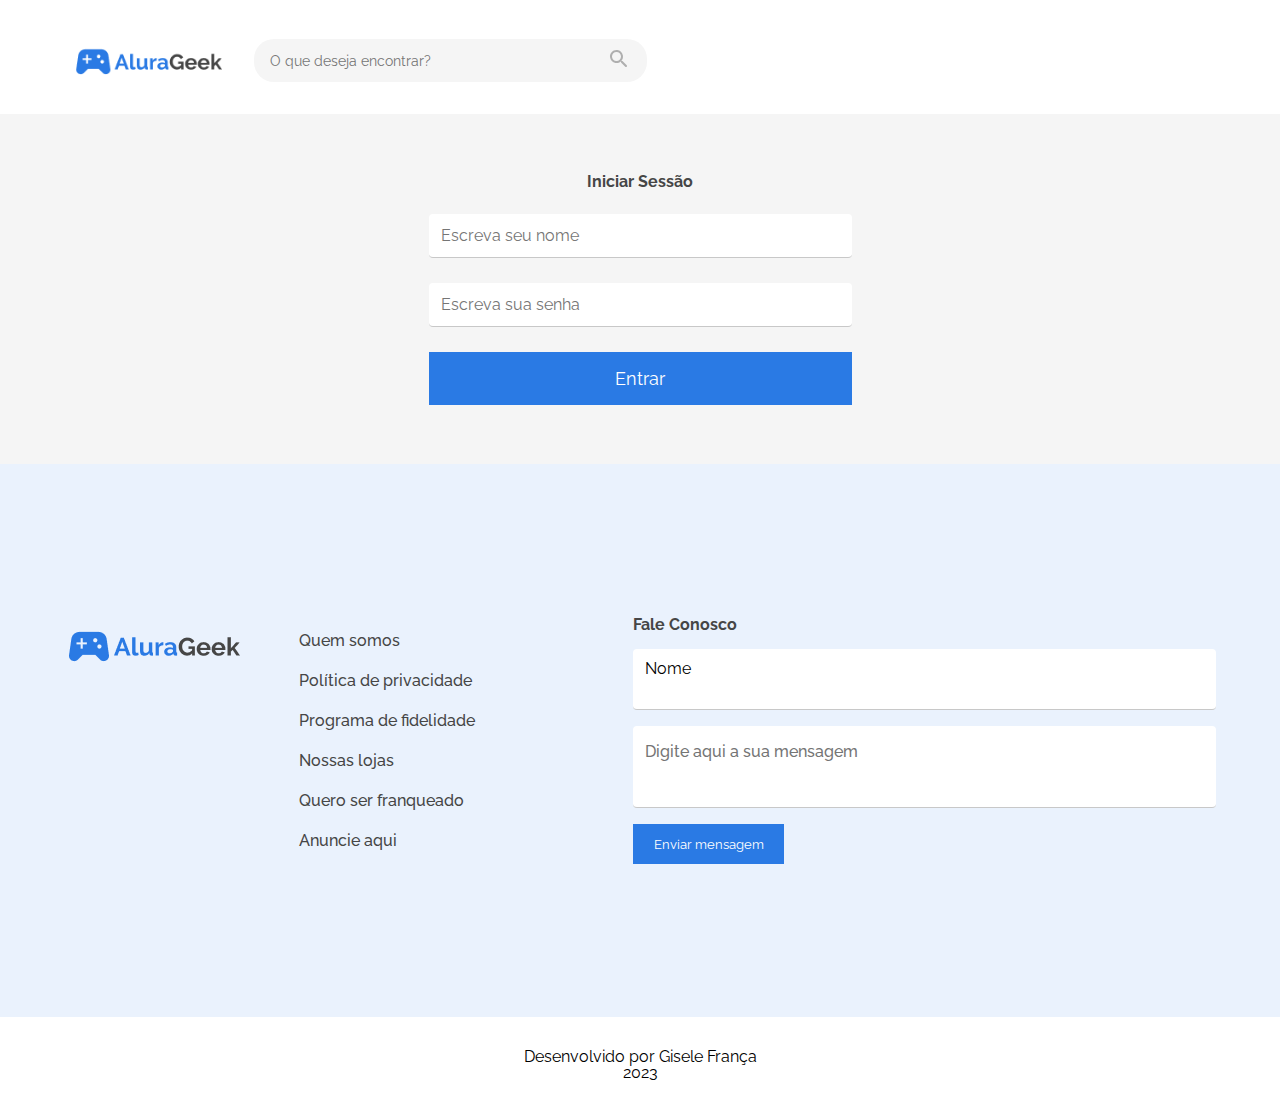
<file: Pages/tela-login.html>
<!DOCTYPE html>
<html lang="pt-br">
<head>
    <meta charset="UTF-8">
    <meta name="viewport" content="width=device-width, initial-scale=1.0">
    <title>Tela de Login</title>
    <link rel="stylesheet" href="../Assets/CSS/reset.css">
    <link rel="stylesheet" href="../Assets/CSS/base.css">

    <link rel="stylesheet" href="../Assets/CSS/cabecalho/cabecalho.css">
    <link rel="stylesheet" href="../Assets/CSS/cabecalho/cabecalho-pesquisar.css">
    <link rel="stylesheet" href="../Assets/CSS/cabecalho/cabecalho-logo.css"> 
    <link rel="stylesheet" href="../Assets/CSS/cabecalho/cabecalho-botao-login.css">
    <link rel="stylesheet" href="../Assets/CSS/cabecalho/cabecalho-pesquisa-mobil.css">

    <link rel="stylesheet" href="../Assets/CSS/banner/banner.css">
    <link rel="stylesheet" href="../Assets/CSS/banner/banner-text.css">
    <link rel="stylesheet" href="../Assets/CSS/banner/banner-img.css">
    <link rel="stylesheet" href="../Assets/CSS/banner/banner-botao.css">

    <link rel="preconnect" href="https://fonts.googleapis.com">
    <link rel="preconnect" href="https://fonts.gstatic.com" crossorigin>
    <link href="https://fonts.googleapis.com/css2?family=Raleway:ital,wght@0,400;1,700&display=swap" rel="stylesheet">

    <link rel="stylesheet" href="../Assets/CSS/Produtos/produtos.css">
    <link rel="stylesheet" href="../Assets/CSS/Produtos/produtos-text.css">
    <link rel="stylesheet" href="../Assets/CSS/Produtos/produtos-list.css">
    <link rel="stylesheet" href="../Assets/CSS/Produtos/produtos-itens.css">

    <link rel="stylesheet" href="../Assets/CSS/footer/rodape.css">
    <link rel="stylesheet" href="../Assets/CSS/footer/rodape__logo.css">
    <link rel="stylesheet" href="../Assets/CSS/footer/rodape-links.css">
    <link rel="stylesheet" href="../Assets/CSS/footer/rodape-formulario.title.css">
    <link rel="stylesheet" href="../Assets/CSS/footer/rodape-formulario.css">
    <link rel="stylesheet" href="../Assets/CSS/footer/rodape-formulario-acao.css">
    <link rel="stylesheet" href="../Assets/CSS/footer/rodape-creditos.css">

    <link rel="stylesheet" href="../Assets/CSS/container-Login/container.css">
    <link rel="stylesheet" href="../Assets/CSS/container-Login/container-login.css">
    <link rel="stylesheet" href="../Assets/CSS/container-Login/container-login-title.css">
    <link rel="stylesheet" href="../Assets/CSS/container-Login/container-login-data.css">
    <link rel="stylesheet" href="../Assets/CSS/container-Login/container-login-btn.css">
    <link rel="stylesheet" href="../Assets/CSS/container-Login/container-login-form.css">

    <link rel="stylesheet" href="../Assets/CSS/cabecalho-login/cabecalho-login.css">

    <link rel="stylesheet" href="../Assets/CSS/footer-login/footer-login.css">

</head>
<body>
    <header class="cabecalho cabecalho__login">

        <div class="cabecalho__logo"></div>
    
        <div class="pesquisar-telas-grandes">
            <input class="cabecalho__pesquisar-telas-grandes" placeholder="O que deseja encontrar? "></input>
            <button class="cabecalho__pesquisar-telas-grandes-btn"><img src="../Assets/Imagens/search.svg" alt="lupa, botão pesquisar"></button>
        </div>
    
        <div >
            <button class="cabecalho__pesquisar"> <img src="../Assets/Imagens/search.svg" alt="botão pesquisar"></button>
    
        </div>
        <div class="cabecalho__pesquisa-mobile" id="cabecalho-pesquisar-mobile">
            <button class="btn-input-sair-mobile"><img class="input-sair-mobile" src="../Assets/Imagens/excluir.png" alt="voltar"></button>
            <div class="input-pesquisar-mobile">
                <input class="cabecalho__pesquisar-telas-grandes" placeholder="O que deseja encontrar? "></input>
                <button class="btn-pesquisar-mobile">
                <img src="../Assets/Imagens/search.svg" alt="lupa, botão pesquisar"> 
                </button>
            </div>
        </div>
    
     </header>

     <main class="container">
        <div class="container__login">

            <h2 class="container__login-title">Iniciar Sessão</h2>

            <form class="container__login-form" action="">
                <input class="container__login-data" type="text" placeholder="Escreva seu nome">
                <input class="container__login-data" type="text" placeholder="Escreva sua senha">
                <button class="container__login-btn banner__botao">Entrar</button>
    
             </form>

        </div>
     </main>

     <footer class="rodape rodape-login">
        <div class="rodape__conteudo rodape__conteudo-login">
            <div class="logo-link">
                <div class="rodape__logo" alt="logo">
                  <img class="rodape__logo-img" src="../Assets/Imagens/Logo.png">
                  </div>
                  <div class="rodape__links">
                 <ul>
                     <li class="rodape__links-itens"><a href="#">Quem somos</a></li>
                     <li class="rodape__links-itens"><a href="#">Política de privacidade</a></li>
                     <li class="rodape__links-itens"><a href="#">Programa de fidelidade</a></li>
                     <li class="rodape__links-itens"><a href="#">Nossas lojas</a></li>
                     <li class="rodape__links-itens"><a href="#">Quero ser franqueado</a></li>
                     <li class="rodape__links-itens"><a href="#">Anuncie aqui</a></li>
                
                 </ul>
                  </div>
            </div>
              <div class="rodape__formulario">
             <h3 class="rodape__formulario-title">
                 Fale Conosco
             </h3>
             <form action="" class="rodape__formulario-acao" >
                 <div class="label-form-input">
                     <label for="form-input">Nome</label>
                     <input id="form-input" class="formulario__input" type="text">
                 </div>
                 <textarea class="formulario__textarea" placeholder="Digite aqui a sua mensagem"></textarea>
                 <button class="formulario__btn">Enviar mensagem</button>
             </form>
              </div>
        </div>
     
       <div class="rodape__creditos">
         <p>Desenvolvido por Gisele França</p>
         <p>2023</p>
       </div>
     
     
      </footer>
    
</body>
</html>
</file>
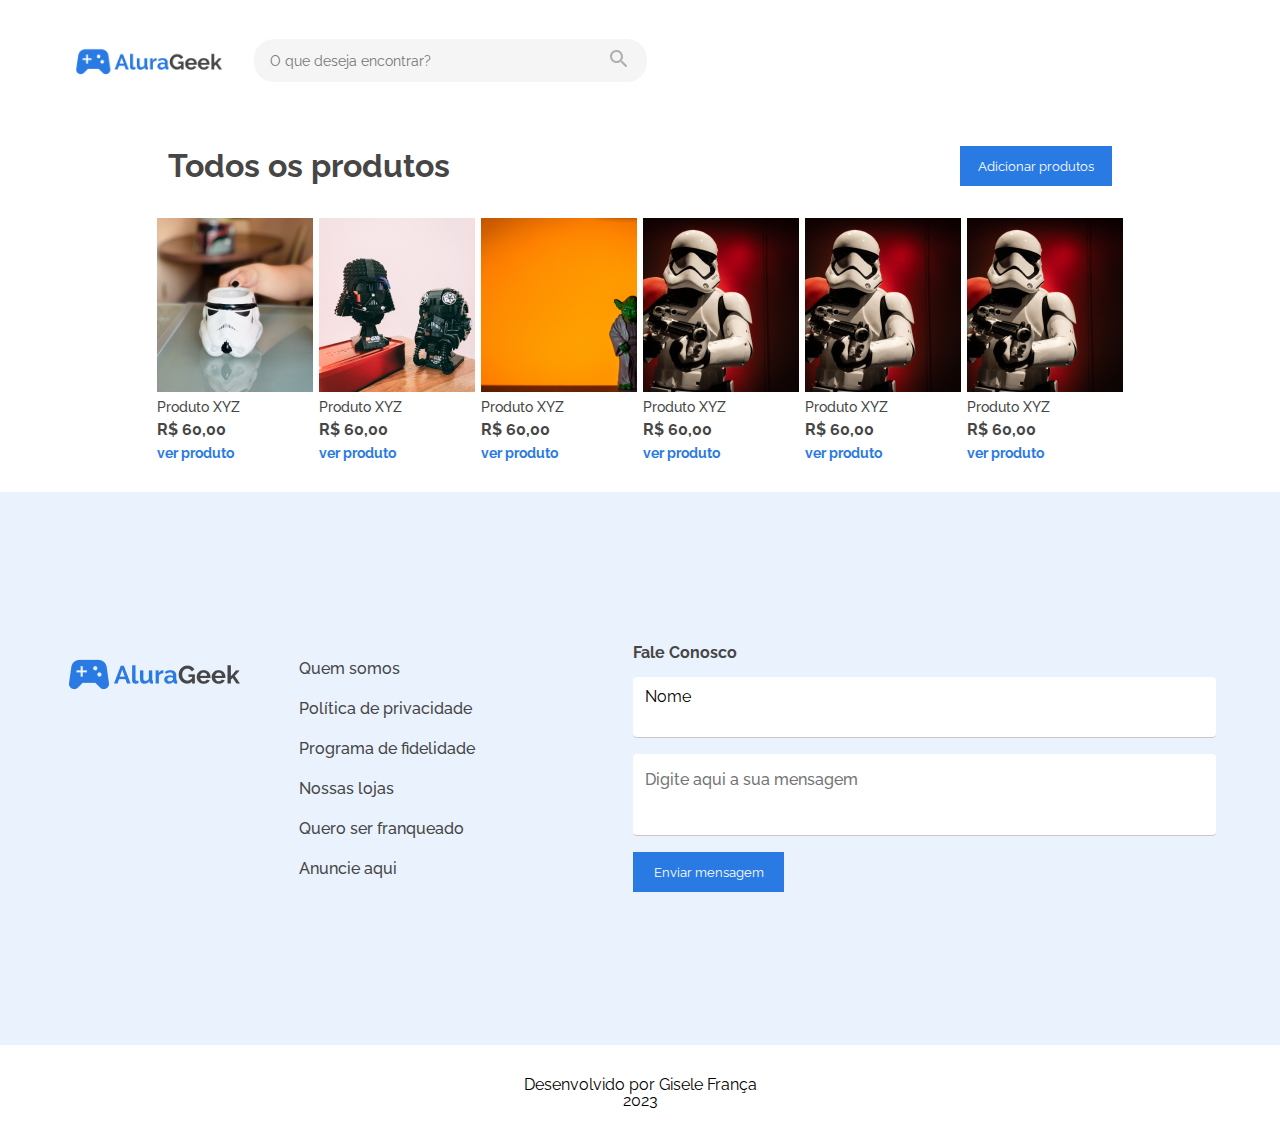
<file: Pages/todos-os-produtos.html>
<!DOCTYPE html>
<html lang="pt-br">
<head>
    <meta charset="UTF-8">
    <meta name="viewport" content="width=device-width, initial-scale=1.0">
    <title>Ver todos os produtos</title>
    <link rel="stylesheet" href="../Assets/CSS/reset.css">
    <link rel="stylesheet" href="../Assets/CSS/base.css">

    <link rel="stylesheet" href="../Assets/CSS/cabecalho/cabecalho.css">
    <link rel="stylesheet" href="../Assets/CSS/cabecalho/cabecalho-pesquisar.css">
    <link rel="stylesheet" href="../Assets/CSS/cabecalho/cabecalho-logo.css"> 
    <link rel="stylesheet" href="../Assets/CSS/cabecalho/cabecalho-botao-login.css">
    <link rel="stylesheet" href="../Assets/CSS/cabecalho/cabecalho-pesquisa-mobil.css">

    <link rel="stylesheet" href="../Assets/CSS/banner/banner.css">
    <link rel="stylesheet" href="../Assets/CSS/banner/banner-text.css">
    <link rel="stylesheet" href="../Assets/CSS/banner/banner-img.css">
    <link rel="stylesheet" href="../Assets/CSS/banner/banner-botao.css">

    <link rel="preconnect" href="https://fonts.googleapis.com">
    <link rel="preconnect" href="https://fonts.gstatic.com" crossorigin>
    <link href="https://fonts.googleapis.com/css2?family=Raleway:ital,wght@0,400;1,700&display=swap" rel="stylesheet">

    <link rel="stylesheet" href="../Assets/CSS/Produtos/produtos.css">
    <link rel="stylesheet" href="../Assets/CSS/Produtos/produtos-text.css">
    <link rel="stylesheet" href="../Assets/CSS/Produtos/produtos-list.css">
    <link rel="stylesheet" href="../Assets/CSS/Produtos/produtos-itens.css">

    <link rel="stylesheet" href="../Assets/CSS/footer/rodape.css">
    <link rel="stylesheet" href="../Assets/CSS/footer/rodape__logo.css">
    <link rel="stylesheet" href="../Assets/CSS/footer/rodape-links.css">
    <link rel="stylesheet" href="../Assets/CSS/footer/rodape-formulario.title.css">
    <link rel="stylesheet" href="../Assets/CSS/footer/rodape-formulario.css">
    <link rel="stylesheet" href="../Assets/CSS/footer/rodape-formulario-acao.css">
    <link rel="stylesheet" href="../Assets/CSS/footer/rodape-creditos.css">

    <link rel="stylesheet" href="../Assets/CSS/container-Login/container.css">
    <link rel="stylesheet" href="../Assets/CSS/container-Login/container-login.css">
    <link rel="stylesheet" href="../Assets/CSS/container-Login/container-login-title.css">
    <link rel="stylesheet" href="../Assets/CSS/container-Login/container-login-data.css">
    <link rel="stylesheet" href="../Assets/CSS/container-Login/container-login-btn.css">
    <link rel="stylesheet" href="../Assets/CSS/container-Login/container-login-form.css">

    <link rel="stylesheet" href="../Assets/CSS/cabecalho-login/cabecalho-login.css">

    <link rel="stylesheet" href="../Assets/CSS/footer-login/footer-login.css">

    <link rel="stylesheet" href="../Assets/CSS/container-todos-produtos/produtos-btn.css">

    <link rel="stylesheet" href="../Assets/CSS/container-todos-produtos/container__todos-texto.css">
</head>
<body>
    <header class="cabecalho cabecalho__login">

        <div class="cabecalho__logo"></div>
    
        <div class="pesquisar-telas-grandes">
            <input class="cabecalho__pesquisar-telas-grandes" placeholder="O que deseja encontrar? "></input>
            <button class="cabecalho__pesquisar-telas-grandes-btn"><img src="../Assets/Imagens/search.svg" alt="lupa, botão pesquisar"></button>
        </div>
    
        <div >
            <button class="cabecalho__pesquisar"> <img src="../Assets/Imagens/search.svg" alt="botão pesquisar"></button>
    
        </div>
        <div class="cabecalho__pesquisa-mobile" id="cabecalho-pesquisar-mobile">
            <button class="btn-input-sair-mobile"><img class="input-sair-mobile" src="../Assets/Imagens/excluir.png" alt="voltar"></button>
            <div class="input-pesquisar-mobile">
                <input class="cabecalho__pesquisar-telas-grandes" placeholder="O que deseja encontrar? "></input>
                <button class="btn-pesquisar-mobile">
                <img src="../Assets/Imagens/search.svg" alt="lupa, botão pesquisar"> 
                </button>
            </div>
        </div>
    
     </header>

     <section class="produtos">
            
        <div class="produtos__texto container__todos-texto">
            <h3 class="produtos__titulo">Todos os produtos</h3>
            <button class="produtos__btn"><a href="" >Adicionar produtos</a></button>
        </div>
        <div class="produtos__itens">
            <ul>
                <li class="produtos__list">
                    <img class="produtos__img" src="../Assets/Imagens/starwars1.png" alt="imagem de produtos">
                    <p class="nome__produtos">Produto XYZ</p>
                    <p class="preco__produtos">R$ 60,00</p>
                    <p class="link__produtos"><a href="#">ver produto</a></p>
                </li>
                <li class="produtos__list">
                    <img class="produtos__img" src="../Assets/Imagens/starwars2.png" alt="imagem de produtos">
                    <p class="nome__produtos">Produto XYZ</p>
                    <p class="preco__produtos">R$ 60,00</p>
                    <p class="link__produtos"><a href="#">ver produto</a></p>
                </li>
                <li class="produtos__list">
                    <img class="produtos__img" src="../Assets/Imagens/starwars3.png" alt="imagem de produtos">
                    <p class="nome__produtos">Produto XYZ</p>
                    <p class="preco__produtos">R$ 60,00</p>
                    <p class="link__produtos"><a href="#">ver produto</a></p>
                </li>
                <li class="produtos__list">
                    <img class="produtos__img" src="../Assets/Imagens/starwars4.png" alt="imagem de produtos">
                    <p class="nome__produtos">Produto XYZ</p>
                    <p class="preco__produtos">R$ 60,00</p>
                    <p class="link__produtos"><a href="#">ver produto</a></p>
                </li>
                <li class="produtos__list">
                    <img class="produtos__img" src="../Assets/Imagens/starwars4.png" alt="imagem de produtos">
                    <p class="nome__produtos">Produto XYZ</p>
                    <p class="preco__produtos">R$ 60,00</p>
                    <p class="link__produtos"><a href="#">ver produto</a></p>
                </li>
                <li class="produtos__list">
                    <img class="produtos__img" src="../Assets/Imagens/starwars4.png" alt="imagem de produtos">
                    <p class="nome__produtos">Produto XYZ</p>
                    <p class="preco__produtos">R$ 60,00</p>
                    <p class="link__produtos"><a href="#">ver produto</a></p>
                </li>
            </ul>
        </div>

</section>

     <footer class="rodape rodape-login">
        <div class="rodape__conteudo rodape__conteudo-login">
            <div class="logo-link">
                <div class="rodape__logo" alt="logo">
                  <img class="rodape__logo-img" src="../Assets/Imagens/Logo.png">
                  </div>
                  <div class="rodape__links">
                 <ul>
                     <li class="rodape__links-itens"><a href="#">Quem somos</a></li>
                     <li class="rodape__links-itens"><a href="#">Política de privacidade</a></li>
                     <li class="rodape__links-itens"><a href="#">Programa de fidelidade</a></li>
                     <li class="rodape__links-itens"><a href="#">Nossas lojas</a></li>
                     <li class="rodape__links-itens"><a href="#">Quero ser franqueado</a></li>
                     <li class="rodape__links-itens"><a href="#">Anuncie aqui</a></li>
                
                 </ul>
                  </div>
            </div>
              <div class="rodape__formulario">
             <h3 class="rodape__formulario-title">
                 Fale Conosco
             </h3>
             <form action="" class="rodape__formulario-acao" >
                 <div class="label-form-input">
                     <label for="form-input">Nome</label>
                     <input id="form-input" class="formulario__input" type="text">
                 </div>
                 <textarea class="formulario__textarea" placeholder="Digite aqui a sua mensagem"></textarea>
                 <button class="formulario__btn">Enviar mensagem</button>
             </form>
              </div>
        </div>
     
       <div class="rodape__creditos">
         <p>Desenvolvido por Gisele França</p>
         <p>2023</p>
       </div>
     
     
      </footer>
    
</body>
</html>
</file>
<file: Assets/CSS/base.css>
*{
    box-sizing: border-box;
    padding: 0;
    margin: 0;
    font-family: 'Raleway', sans-serif;
}


:root{
    --fundo-cabecalho: #FFFFFF;
    --azul: #2A7AE4;
    --preto: #464646;
    --raleway: Raleway;
}
</file>
<file: Assets/CSS/cabecalho/cabecalho.css>
.cabecalho {
    display: flex;
    align-items: center;
    justify-content: space-between;
    padding: 16px;
    flex-wrap: wrap;
    
}

@media(min-width: 768px) and (max-width: 1024px){
    .cabecalho{
        padding: 16px 32px;
        
}
}

@media(min-width: 1024px){
    .cabecalho{
        align-items: flex-end;
        padding: 32px 16px; 
        margin: 0 4rem;
        justify-content: left;
        flex-wrap: nowrap;
          
}
}
</file>
<file: Assets/CSS/cabecalho/cabecalho-pesquisar.css>
.pesquisar-telas-grandes{
    border-radius: 20px;
    background-color: #F5F5F5;
    display: flex;
    align-items: center;
    justify-content: space-between;
    column-gap: 8px;
    padding: 8px 16px;
    width: 272px;

    display:none;
}

.pesquisar-telas-grandes img{
    filter:opacity(0.4);
}

.cabecalho__pesquisar-telas-grandes{
    background-color: #F5F5F5;
    border:none;
    color:#A2A2A2;
    font-family: 'Raleway', sans-serif;
    font-size: 14px;
    font-weight: 400;
    width: 80%;
}
.cabecalho__pesquisar-telas-grandes-btn{
    background-color: #F5F5F5;
    border: none;
}


.cabecalho__pesquisar{
    background-color: #fff;
    border: none;
}

.cabecalho__pesquisar img{
    height: 24px;
    width: 24px;
}

@media(min-width: 768px) and (max-width: 1024px){
 
    .cabecalho__pesquisar{
        display: none;
    }

    .pesquisar-telas-grandes{
        display: block;
        display: flex;
        align-items: center;
        margin-left: 2rem;
    }

}@media(min-width: 1024px){

    .cabecalho__pesquisar{
        display: none;
    }

    .pesquisar-telas-grandes{
        display: block;
        display: flex;
        align-items: center;
        margin-left: 2rem;
        width: 393px;
    }
  
}
</file>
<file: Assets/CSS/cabecalho/cabecalho-logo.css>
.cabecalho__logo{
    background: url(../../Imagens/Logo.png);
    background-size: cover;
    width: 100px;
    height: 28px;
}

@media(min-width: 768px){
    .cabecalho__logo{
        height: 35px;
        width: 150px;
        
    }

}

@media(min-width: 1024px){
    .cabecalho__logo{
        height: 35px;
        align-self: center;
    }

}
</file>
<file: Assets/CSS/cabecalho/cabecalho-botao-login.css>
.cabecalho__botao-login{
    background-color: #fff;
    border: 1px solid  #2A7AE4;
    color:  #2A7AE4;
    font-family: 'Raleway' sans-serif;
    padding: 12px 16px;
    width: 133px;

    cursor: pointer;
    transition: 0.5s ease-in-out;
}

.cabecalho__botao-login:hover{
    background-color: #2A7AE4;
    color: #fff;
    transform: scale(0.95);
}

@media(min-width: 768px) and (max-width: 1024px){
    .cabecalho__botao-login{
        font-size: 16px;
        width: 166px;
        margin-left: 5rem;
    }
    
}

@media(min-width: 1024px){
    .cabecalho__botao-login{
        font-size: 16px;
        width: 166px;
        margin-left: 15rem;
    }
}
</file>
<file: Assets/CSS/cabecalho/cabecalho-pesquisa-mobil.css>
.cabecalho__pesquisa-mobile{
    height: 8vh;
    width: 100vw;
    padding: 5px;
    background-color: #fff;
    position: absolute;
    display: flex;
    justify-content: flex-start;
    align-items: center;
    column-gap: 2.5rem;   

    display: none;
}

.input-pesquisar-mobile{
    display: flex;
    border-radius: 20px;
    background-color: #F5F5F5;
    display: flex;
    align-items: center;
    justify-content: space-between;
    padding: 8px 16px;
    width: 200px;
}
.input-pesquisar-mobile img, .btn-pesquisar-mobile{
    background-color: #F5F5F5;
    border: none;
    filter: opacity(0.8);
    
}
.cabecalho__pesquisa-mobile .btn-input-sair-mobile{
    border: none;
    background-color: #fff;
    align-self: flex-start;
    
}

.input-sair-mobile{
    height: 25px;
    margin-top: 5px;
    align-self: flex-start;
}
</file>
<file: Assets/CSS/banner/banner.css>
.banner{
    background: linear-gradient(0deg, rgba(0, 0, 0, 0.20) 0%, rgba(0, 0, 0, 0.20) 100%), linear-gradient(180deg, rgba(0, 0, 0, 0.00) 41.15%, rgba(0, 0, 0, 0.80) 100%), url(../../Imagens/banner-image.png), lightgray 50%;
    background-size: cover;
    background-position: top center;
    display: flex;
    flex-direction: column;
    justify-content: center;
    align-items: stretch;
    height: 192px;
    row-gap: 16px;
    padding: 16px;
    
}

@media(min-width: 768px) and (max-width: 1024px){
    .banner{
        padding: 32px;
        height: 352px;
        justify-content: baseline;
         
    }
}

@media(min-width: 1024px){
    .banner{
        padding: 32px;
        height: 352px;
        width: 100vw;
        justify-content: baseline;
         
    }
}
</file>
<file: Assets/CSS/banner/banner-text.css>
.banner__titulo{
    color: #fff;
    font-size: 22px;
    font-family: 'Raleway', sans-serif;
    font-weight: 700;
    text-shadow: 1px 1px 2px rgba(0, 0, 0, 0.733);
}

.banner__subtitulo{
    color: #fff;
    font-size: 14px;
    font-family: 'Raleway', sans-serif;
    font-weight: 600;
    text-shadow: 1px 1px 2px rgba(0, 0, 0, 0.733);
}

@media(min-width: 768px) and (max-width: 1024px){
    .banner__titulo{
        font-size: 52px;
        font-weight: 800;
        margin-top: 20%;
    }
    .banner__subtitulo{
        font-size: 22px;
    }
}
@media(min-width: 1024px){
    .banner__titulo{
        font-size: 52px;
        font-weight: 800;
        margin: 98px 152px 0 152px;
        line-height: 3.5rem;
    }
    .banner__subtitulo{
        font-size: 22px;
        margin: 0 152px;
        line-height: 2.5rem;
    }
   
}
</file>
<file: Assets/CSS/banner/banner-img.css>
.banner__img{
   
}
</file>
<file: Assets/CSS/banner/banner-botao.css>
.banner__botao{
    background-color: #2A7AE4;
    border: none;
    color: #fff;
    font-size: 14px;
    padding: 12px 16px;

    cursor: pointer;
    transition: 0.5s ease-in-out;
    
}

.banner__botao:hover{
    background-color: #1a4e91;
    transform: scale(0.95);
}

@media(min-width: 1024px){
    .banner__botao{
        font-size: 16px;
        margin: 0 152px;
        padding: 16px;
        width: 132px;
    }

}
</file>
<file: Assets/CSS/Produtos/produtos.css>
.produtos{
    display: flex;
    flex-direction: column;
    padding: 16px;
}


@media(min-width: 1024px){
    
    .produtos{
        margin: 0 152px;
        padding: 16px 0;
    }

}
</file>
<file: Assets/CSS/Produtos/produtos-text.css>
.produtos__texto{
    display: flex;
    align-items: center;
    justify-content: space-between;
    padding: 16px;
}

.produtos__titulo{
    color: #464646;
    font-family: 'Raleway', sans-serif;
    font-size: 22px;
    font-weight: 700;
}

.produtos__link{
    display: flex;
    column-gap: 2px;
    color:  #2A7AE4;
    font-family: Raleway;
    font-size: 16px;
    font-weight: 700;

    cursor: pointer;
    transition: 0.5s ease-in-out;
}

.produtos__link:hover, .produtos__link img:hover {
    color:  #1a4e91;
    transform: scale(1.12);
}

@media(min-width: 1024px){
    
    .produtos__titulo{
        font-size: 32px;
    }

}
</file>
<file: Assets/CSS/Produtos/produtos-list.css>
.produtos__list{
    display: flex;
    flex-direction: column;
    font-family: 'Raleway', sans-serif;
    row-gap: 8px;
}

.nome__produtos{
    color: #464646;
    font-weight: 500;
    font-size: 14px;  
}

.preco__produtos{
    color: #464646;
    font-weight: 700;
    font-size: 16px;  
}

.link__produtos{
    color: #2A7AE4;
    font-weight: 700;
    font-size: 14px;  

    transition: 0.5s ease-in-out; 
}

.link__produtos:hover{
    color:  #1a4e91;
    cursor: pointer;
    transform: scale(1.2);
    margin-left: 1rem;
}
</file>
<file: Assets/CSS/Produtos/produtos-itens.css>
.produtos__itens{
    padding: 16px;
}

.produtos__itens ul{
    display: flex;
    flex-wrap: wrap;
    justify-content: space-between;
    row-gap: 1rem;
}

@media(min-width: 1024px){
    
    .produtos__itens{
        padding: 16px 5px;
    }

}
</file>
<file: Assets/CSS/footer/rodape.css>
.rodape{
    background-color: #EAF2FD;
}
.rodape__conteudo{
    display: flex;
    align-items: center;
    background-color: #EAF2FD;
    flex-direction: column;
    padding: 16px;
    row-gap: 26px;
    
}

@media(min-width: 768px) and (max-width: 1024px){
    .rodape{
        height: auto;
    }
    .rodape__conteudo{
        flex-direction: row;
        padding: 32px;
        height: 300px;
        column-gap: 2rem;
    }
}
@media(min-width: 1024px){
    .rodape{
        height: 240px;
    }
    .rodape__conteudo{
        flex-direction: row;
        column-gap: 152px;
        padding: 64px;
        justify-content: space-between;
       
    }
}
</file>
<file: Assets/CSS/footer/rodape__logo.css>
@media(min-width: 1024px){
   .rodape__logo{
        width: 20%;
   } 
}
</file>
<file: Assets/CSS/footer/rodape-links.css>
.rodape__links-itens{
    color: #464646;
    text-align: center;
    font-family: Raleway;
    font-size: 16px;
    font-weight: 500;
}

.rodape__links-itens a{
    line-height: 26px;
}

.rodape__links-itens a:hover{
    color: #2A7AE4;
    font-weight: 700;

}@media(min-width: 768px) and (max-width: 1024px){
    .logo-link{
        display: flex;
        flex-direction: column;
    }
    .rodape__links{
        display: flex;
    }
    .rodape__links-itens{
        line-height: 2.5rem;
        text-align: left;
    }
}
@media(min-width: 1024px){
    .logo-link{
        display: flex;
        gap: 152px;
    }
   
    .rodape__links-itens{
        line-height: 2.5rem;
        text-align: left; 
    }
   
}
</file>
<file: Assets/CSS/footer/rodape-formulario.title.css>
.rodape__formulario-title{
    align-self: start;
    color: #464646;
    font-family: Raleway;
    font-size: 16px;
    font-style: normal;
    font-weight: 700;
    
}
</file>
<file: Assets/CSS/footer/rodape-formulario.css>
.rodape__formulario{
    display: flex;
    flex-direction: column;
    justify-content: flex-start;
    row-gap: 1rem;
    height: auto;
    width: 100%;
}

@media(min-width: 768px) and (max-width: 1024px){
    .rodape__formulario{
      
    }
}
</file>
<file: Assets/CSS/footer/rodape-formulario-acao.css>
.rodape__formulario-acao{
    display: flex;
    flex-direction: column;
    row-gap: 1rem;
}

.label-form-input{
    background-color: #FFF;
    border-radius: 4px;
    border-bottom: 1px solid #C8C8C8;
    display: flex;
    flex-direction: column;
    font-family: 'Raleway', sans-serif;
    font-weight: 400;
    padding: 12px;


}

.formulario__input{
    border: none;
    font-family: 'Raleway', sans-serif;
    font-size: 16px;
    font-weight: 400;
    height: 20px;
   
}

textarea:focus, input:focus {
    box-shadow: 0 0 0 0;
    outline: 0;
    resize: none;
    }

.formulario__textarea{
    border: none;
    border-bottom: 1px solid #C8C8C8;
    border-radius: 4px;
    font-family: 'Raleway', sans-serif;
    font-size: 16px;
    font-weight: 500;
    height: 82px;
    padding: 16px 12px 0 12px;
    resize: none;
}

.formulario__btn {
    border: none;
    background-color: #2A7AE4;
    color: #fff;
    padding: 12px 16px;
    width: 151px;

    transition: 0.5s ease-in-out;
    
}

.formulario__btn:hover{
    background-color: #1a4e91;
    cursor: pointer;
    transform: scale(0.95);
}
</file>
<file: Assets/CSS/footer/rodape-creditos.css>
.rodape__creditos{
    background-color: #fff;
    font-family: 'Raleway', sans-serif;
    height: 100%;
    padding: 32px;
    text-align: center;

    margin: 0 auto;
}

@media(min-width: 768px) and (max-width: 1024px){
    .rodape__creditos{
        height: auto;    
    }
}
@media(min-width: 1024px){
    .rodape__creditos{
        height: auto;    
    }
}
</file>
<file: Assets/CSS/container-Login/container.css>
.container{
    align-items: center;
    background-color: #F5F5F5;
    display: flex;
    justify-content: center;
    padding: 40px;
    height: 350px;
}
</file>
<file: Assets/CSS/container-Login/container-login.css>
.container__login{
    display: flex;
    align-items: center;
    flex-direction: column;
    justify-content: center;
    width: 275px;
    height: 295px;
    row-gap: 25px;
}
</file>
<file: Assets/CSS/container-Login/container-login-title.css>
.container__login-title{
    color:  #464646;
    font-family: Raleway;
    font-size: 16px;
    font-style: normal;
    font-weight: 700;
}

@media(min-width:768px) and (max-width: 1024px){
    .container__login-title{
        font-size: 18px; 
    }
}
</file>
<file: Assets/CSS/container-Login/container-login-data.css>
.container__login-data{
    border: none;
    border-radius: 4px;
    border-bottom: 1px solid #C8C8C8;
    font-family: 'Raleway', sans-serif;
    font-size: 16px;
    font-weight: 400;
    height: 41px;
    padding: 12px;
    width: 275px;
   
}

.container__login-data:focus {
    box-shadow: 0 0 0 0;
    outline: 0;
    resize: none;
    }

@media(min-width:768px) and (max-width: 1024px){
    .container__login-data{
        width: 275px;
        height: 41px;
       
    }
}
@media(min-width: 1024px){
    .container__login-data{
        width: 423px;
        height: 63.127px;
       
    }
}
</file>
<file: Assets/CSS/container-Login/container-login-btn.css>
.container__login-btn{
    background-color: #2A7AE4;
    border: none;
    color: #fff;
    font-size: 14px;
    padding: 12px 16px;
    width: 109px;

    cursor: pointer;
    transition: 0.5s ease-in-out;
    
}

.container__login-btn:hover{
    background-color: #1a4e91;
    transform: scale(0.95);
   
}
@media(min-width: 768px){
    .container__login-btn{
        font-size: 18px;
        height: 40px;
        width: 109px;
    }

}

@media(min-width: 1024px){
    .container__login-btn{
        font-size: 18px;
        padding: 16px;
        height: 63px;
        width: 423px;
    }

}
</file>
<file: Assets/CSS/container-Login/container-login-form.css>
.container__login-form{
    display: flex;
    align-items: center;
    flex-direction: column;
    justify-content: center;
    width: 275px;
    height: 189px;
    row-gap: 25px;
}
</file>
<file: Assets/CSS/cabecalho-login/cabecalho-login.css>
@media(min-width: 768px){
    .cabecalho__login{
        justify-content: flex-start;
        margin-left: 2.5rem;
        padding: 32px;
        
    }
}

@media(min-width: 1024px){
    .cabecalho__login{
        height: 114px;
        
    }
}
</file>
<file: Assets/CSS/footer-login/footer-login.css>
.rodape__conteudo-login{
    height: 553px;
}

.rodape__creditos-login{
    
}
</file>
<file: Assets/CSS/container-todos-produtos/produtos-btn.css>
.produtos__btn {
    border: none;
    background-color: #2A7AE4;
    color: #fff;
    display: flex;
    justify-content: center;
    align-items: center;
    padding: 12px 16px;
    width: 152px;
    height: 40px;

    transition: 0.5s ease-in-out;
    
}

.produtos__btn:hover{
    background-color: #1a4e91;
    cursor: pointer;
    transform: scale(0.95);
}
</file>
<file: Assets/CSS/container-todos-produtos/container__todos-texto.css>
@media(min-width: 0) and (max-width: 760px){
    .container__todos-texto{
        align-items: flex-start;
        display: flex;
        flex-direction: column;
        justify-content: center;
        row-gap: 16px;
    }
}
</file>
